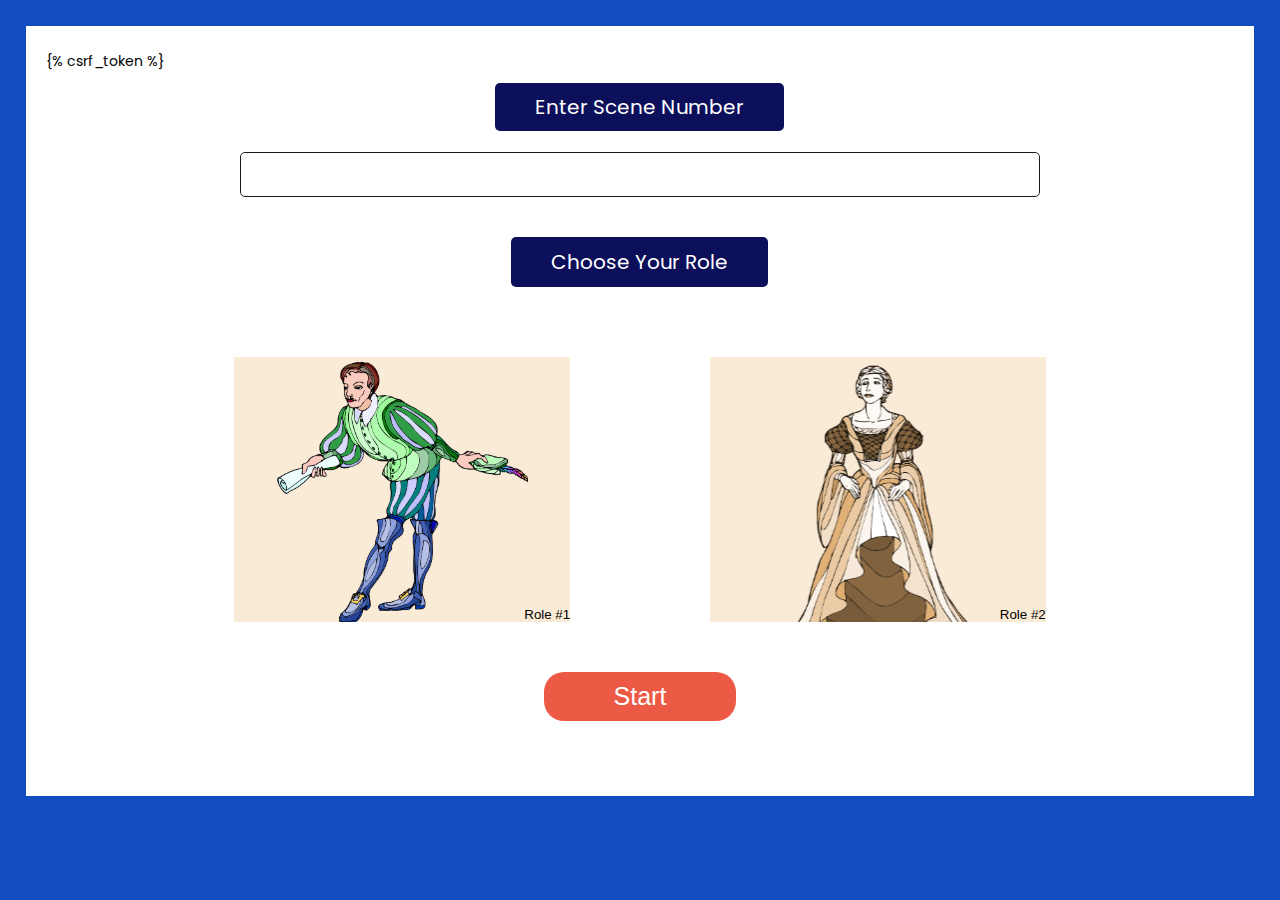
<file: second_h_act/rehearsal_website/templates/index.html>
<!DOCTYPE html>
<html lang="en">

<head>
    <meta charset="UTF-8">
    <meta http-equiv="X-UA-Compatible" content="IE=edge">
    <meta name="viewport" content="width=device-width, initial-scale=1.0">
    <link rel="stylesheet" href="../static/main.css">
    <title>Rehearsal Website</title>

</head>

<body>
    <div class="wrapper">
    <form name="form" action="play/" method="POST">{% csrf_token %}
        <div class="container">
            <div class="row">
                <div class="col-25">
                    <label for="sceneNum">Enter Scene Number</label>
                </div>
                <div class="col-75">
                    <input type="number" name="sceneNum" id="sceneNum">
                </div>
            </div>

            <div class="row">
                <label for="chooseRole" class="role" id="role">Choose Your Role</label>
            </div>
            <div class="roleHolder">
		<input type="hidden" value="3" name="character" id="character"></input>
		<input type="button" value="Role #1" class="role1" onclick="document.getElementById('character').value='1';">
                <!-- <img src="#" alt="Role 1"> -->
                <!-- <p class="roleText">Role #1</p> -->
                </input>
                <input type="button" value="Role #2" class="role2" onclick="document.getElementById('character').value='2';">
                <!-- <img src="#" alt="Role 2"> -->
                <!-- <p class="roleText">Role #2</p> -->
                </input>
            </div>
        </div>
        <div class="buttonHolder">
            <input type="submit" value="Start" class="submitButton">
        </div>

        </form>
    </div>
</body>


</html>
</file>
<file: second_h_act/rehearsal_website/static/main.css>
@import url("https://fonts.googleapis.com/css2?family=Poppins:wght@300&display=swap");

*,
::after,
::before {
  margin: 0;
  padding: 0;
  box-sizing: border-box;
}
body {
  font-family: "Poppins", sans-serif;
  background-color: #124dbf;
  font-size: 0.875rem;
}

p {
  margin-bottom: 1.25rem;
}

.wrapper {
  background-color: #fff;
  margin: 2vw;
  padding: 25px 20px;
  vertical-align: middle;
}

.container {
  display: flex;
  flex-direction: column;
  width: 80%;
  margin: 0 auto;
}

.role1 {
  background: url(../static/images/1.svg);
  background-repeat: no-repeat;
  padding-top: 250px;
  padding-left: 290px;
  margin-top: 50px;
  float: left;
  color: black;
  cursor: pointer;
  background-color: antiquewhite;
  border: none;
}

.role2 {
  background: url(../static/images/2.svg);
  background-repeat: no-repeat;
  padding-top: 250px;
  padding-left: 290px;
  margin-top: 50px;
  float: right;
  color: black;
  cursor: pointer;
  background-color: antiquewhite;
  border: none;
}

.role3 {
  background: url(../static/images/3.svg);
  background-repeat: no-repeat;
  padding-top: 250px;
  padding-left: 310px;
  margin-top: 50px;
  float: right;
  color: black;
  cursor: pointer;
  background-color: antiquewhite;
  border: none;
}

.role1:hover,
.role2:hover,
.role3:hover {
  background-color: rgb(255, 206, 143);
}

.roleText {
  user-select: none;
  background-color: #0c0f59;
  color: #fff;
  margin-top: 20px;
  padding: 10px 50px;
  border-radius: 5px;
  width: 100%;
  text-align: center;
}

.roleHolder {
  display: flex;
  flex-wrap: wrap;
  align-items: center;
  justify-content: space-around;
}

.roleText {
  user-select: none;
}

.row {
  padding: 20px 0;
  text-align: center;
  display: flex;
  align-items: center;
  justify-content: center;
  flex-wrap: wrap;
  gap: 30px;
}

.container {
  max-width: 80%;
  margin: 0 auto;
}

.roleContainer {
  display: flex;
  flex-direction: column;
  align-items: center;
  justify-content: center;
}

input[type="number"] {
  text-align: center;
  -moz-appearance: textfield;
  width: 70vw;
  max-width: 800px;
  font-size: 20px;
  color: #000;
  padding: 10px 0;
  box-shadow: none;
  border-style: solid;
  border: none;
  border: 1px solid rgb(26, 25, 25);
  border-radius: 5px;
}

label {
  background-color: #0c0f59;
  padding: 10px 40px;
  color: #fff;
  font-size: 20px;
  border-radius: 5px;
}

.buttonHolder {
  display: flex;
  justify-content: center;
  margin: 50px;
}

.submitButton {
  background-color: #ec5945;
  padding: 10px 70px;
  border: none;
  border-radius: 20px;
  cursor: pointer;
  font-size: 25px;
  display: flex;
  justify-content: center;
  color: #fff;
}

.submitButton:hover {
  background-color: #d1412e;
}

@media screen and (max-width: 385px) {
  .scene,
  .role {
    font-size: 17px;
    padding: 10px 20px;
  }

  .role1,
  .role2,
  .role3 {
    padding-left: 260px;
  }
}
</file>
